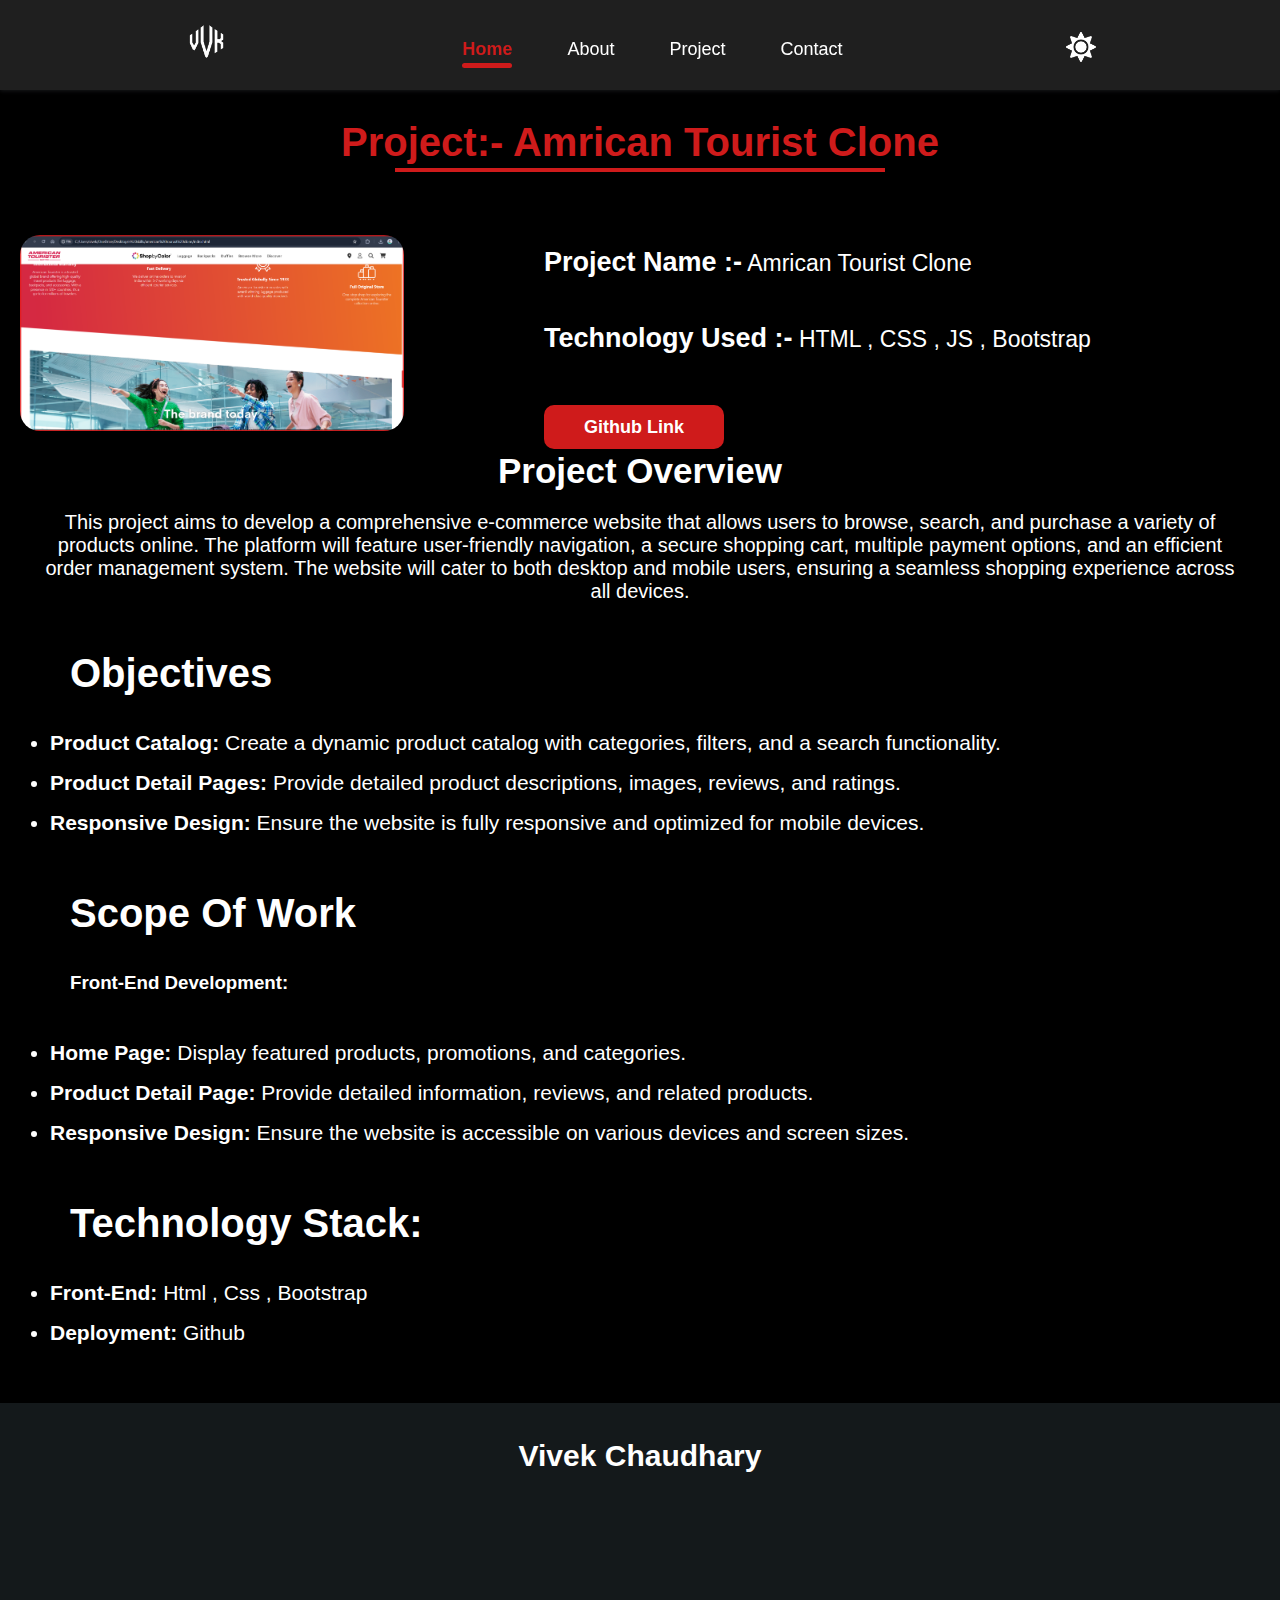
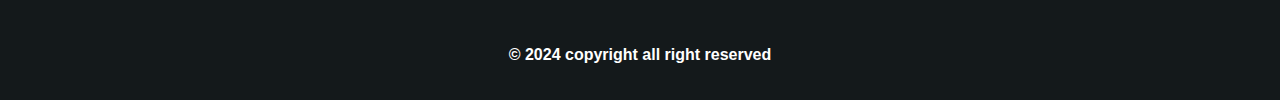
<file: pages/amrican-tourist.html>
<!DOCTYPE html>
<html lang="en">

<head>
    <meta charset="UTF-8">
    <meta name="viewport" content="width=device-width, initial-scale=1.0">
    <title>Amrican Tourist</title>
    <meta charset="UTF-8">
    <meta name="viewport" content="width=device-width, initial-scale=1.0">
    <title>vvk</title>
    <link rel="stylesheet" href="../Assets/css/style.css">
    <link rel="stylesheet" href="https://cdnjs.cloudflare.com/ajax/libs/font-awesome/6.5.1/css/all.min.css"
        integrity="sha512-DTOQO9RWCH3ppGqcWaEA1BIZOC6xxalwEsw9c2QQeAIftl+Vegovlnee1c9QX4TctnWMn13TZye+giMm8e2LwA=="
        crossorigin="anonymous" referrerpolicy="no-referrer" />
    <link rel="shortcut icon" href="./Assets/img/coding.png" type="image/x-icon">
    <link href="https://unpkg.com/boxicons@2.1.4/css/boxicons.min.css" rel="stylesheet">
    <link rel="stylesheet" href="../Assets/css/ecommerce.css">
</head>

<body>

    <nav>

        <div>
            <img src="../Assets/img/logo-removebg-preview.png" alt="" id="logo">
        </div>
        <ul class="mob-nav-bar">
            <li>
                <a href="../index.html" class="nav-link active">Home</a>
            </li>
            <li>
                <a href="../index.html" class="nav-link">About</a>
            </li>

            <li>
                <a href="../index.html" class="nav-link">Project</a>
            </li>

            <li>
                <a href="../index.html" class="nav-link">Contact</a>
            </li>
        </ul>

        <div style="display:flex; align-items: center; justify-content: center; gap:10px;">
            <div class="theme_btn">
                <!-- <p id="change_theme">Mode</p> -->
                <img src="../Assets/img/sun.png" alt="" id="icon">
            </div>
            <div class="animation start-home"></div>

            <!-- <input type="checkbox" id="vvk"> -->
            <label for="vvk" class="hamburger">
                <div></div>
                <div></div>
                <div></div>
            </label>
        </div>

    </nav>

    <section class="ecommerce">
        <div class="title">
            <h1>Project:- Amrican Tourist Clone</h1>
            <div></div>
        </div>


        <div class="frame">
            <img src="../Assets/img/project2.png" alt="">
            <div>
                <p><span>Project Name :-</span> Amrican Tourist Clone</p>
                <p><span>Technology Used :-</span> HTML , CSS , JS , Bootstrap</p>
                <div class="frame-button">
                    <a href="https://github.com/vvk0009/american-tourust-clone">Github Link</a>
                </div>
            </div>

        </div>

        <div class="description">
            <h1>Project Overview</h1>
            <p>This project aims to develop a comprehensive e-commerce website that allows users to browse, search, and
                purchase a variety of products online. The platform will feature user-friendly navigation, a secure
                shopping cart, multiple payment options, and an efficient order management system. The website will
                cater to both desktop and mobile users, ensuring a seamless shopping experience across all devices.</p>
        </div>

        <div class="objective">
            <h1>Objectives</h1>
            <li> <span>Product Catalog:</span>  Create a dynamic product catalog with categories, filters, and a search functionality.</li>
            <li> <span>Product Detail Pages:</span> Provide detailed product descriptions, images, reviews, and ratings. </li>
            <li> <span>Responsive Design:</span> Ensure the website is fully responsive and optimized for mobile devices.</li>
        </div>

        <div class="scope">
            <h1><span>Scope Of Work</span></h1>
            <h3><span>Front-End Development:</span></h3>
            <li><span>Home Page:</span> Display featured products, promotions, and categories.</li>
            <li><span>Product Detail Page:</span> Provide detailed information, reviews, and related products.</li>
            <li><span>Responsive Design:</span> Ensure the website is accessible on various devices and screen sizes.</li>
        </div>

        <div class="technology">
            <h1><span>Technology Stack:</span></h1>
            <li><span>Front-End:</span> Html , Css , Bootstrap</li>
            <li><span>Deployment:</span> Github</li>
        </div>

        <div class="screenshot">
            
        </div>
    </section>



    <footer>
        <h1>Vivek Chaudhary</h1>
        <span>
            <a href="https://www.linkedin.com/in/vivek-chaudhary-237136173/"><i
                    class="fa-brands fa-linkedin-in"></i></a>
            <a href="https://github.com/vvk0009"><i class="fa-brands fa-github"></i></a>
            <a href="https://www.instagram.com/vvk_0009/?igsh=YXhrcWQ0cTNjd3Vk"><i
                    class="fa-brands fa-instagram"></i></a>
        </span>

        <p>© 2024 copyright all right reserved</p>
    </footer>

    <script src="../Assets/js/script.js"></script>
</body>

</html>
</file>
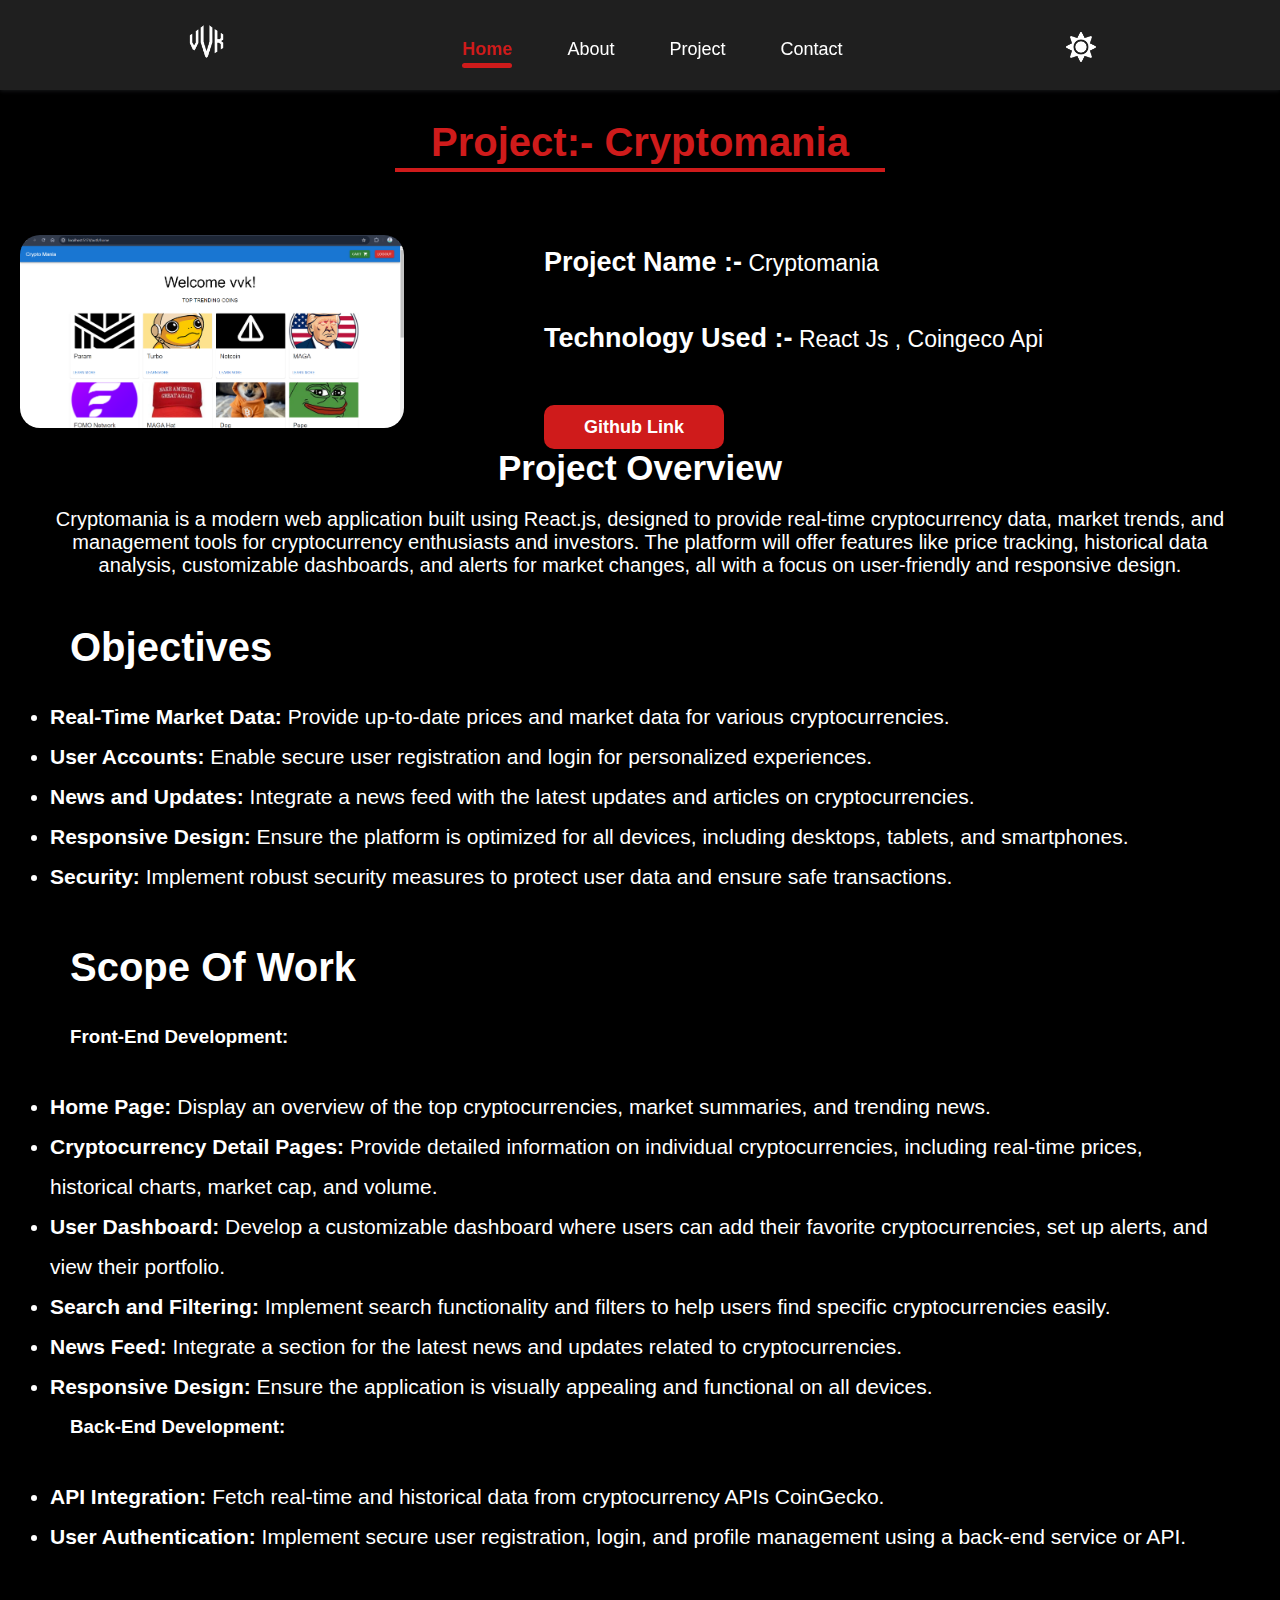
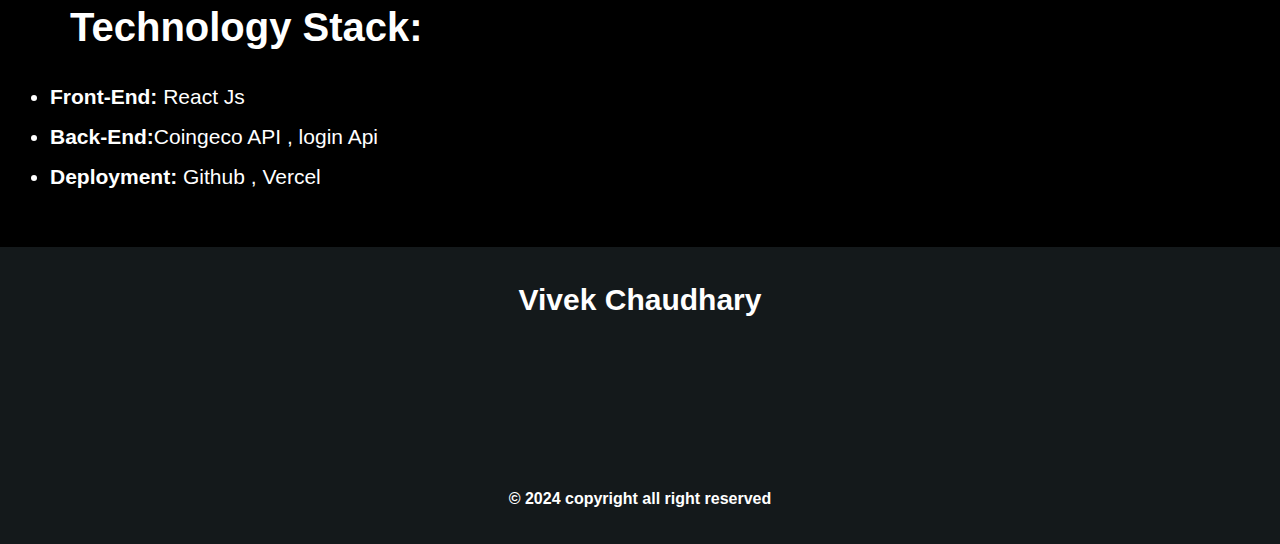
<file: pages/cryptomania.html>
<!DOCTYPE html>
<html lang="en">

<head>
    <meta charset="UTF-8">
    <meta name="viewport" content="width=device-width, initial-scale=1.0">
    <title>Ecommerce</title>
    <meta charset="UTF-8">
    <meta name="viewport" content="width=device-width, initial-scale=1.0">
    <title>vvk</title>
    <link rel="stylesheet" href="../Assets/css/style.css">
    <link rel="stylesheet" href="https://cdnjs.cloudflare.com/ajax/libs/font-awesome/6.5.1/css/all.min.css"
        integrity="sha512-DTOQO9RWCH3ppGqcWaEA1BIZOC6xxalwEsw9c2QQeAIftl+Vegovlnee1c9QX4TctnWMn13TZye+giMm8e2LwA=="
        crossorigin="anonymous" referrerpolicy="no-referrer" />
    <link rel="shortcut icon" href="./Assets/img/coding.png" type="image/x-icon">
    <link href="https://unpkg.com/boxicons@2.1.4/css/boxicons.min.css" rel="stylesheet">
    <link rel="stylesheet" href="../Assets/css/ecommerce.css">
</head>

<body>

    <nav>

        <div>
            <img src="../Assets/img/logo-removebg-preview.png" alt="" id="logo">
        </div>
        <ul class="mob-nav-bar">
            <li>
                <a href="../index.html" class="nav-link active">Home</a>
            </li>
            <li>
                <a href="../index.html" class="nav-link">About</a>
            </li>

            <li>
                <a href="../index.html" class="nav-link">Project</a>
            </li>

            <li>
                <a href="../index.html" class="nav-link">Contact</a>
            </li>
        </ul>

        <div style="display:flex; align-items: center; justify-content: center; gap:10px;">
            <div class="theme_btn">
                <!-- <p id="change_theme">Mode</p> -->
                <img src="../Assets/img/sun.png" alt="" id="icon">
            </div>
            <div class="animation start-home"></div>

            <!-- <input type="checkbox" id="vvk"> -->
            <label for="vvk" class="hamburger">
                <div></div>
                <div></div>
                <div></div>
            </label>
        </div>

    </nav>

    <section class="ecommerce">
        <div class="title">
            <h1>Project:- Cryptomania</h1>
            <div></div>
        </div>


        <div class="frame">
            <img src="../Assets/img/project4.png" alt="">
            <div>
                <p><span>Project Name :-</span> Cryptomania</p>
                <p><span>Technology Used :-</span> React Js , Coingeco Api</p>
                <div class="frame-button">
                    <a href="https://github.com/vvk0009/cryptomania">Github Link</a>
                </div>
            </div>

        </div>

        <div class="description">
            <h1>Project Overview</h1>
            <p>Cryptomania is a modern web application built using React.js, designed to provide real-time
                cryptocurrency data, market trends, and management tools for cryptocurrency enthusiasts and investors.
                The platform will offer features like price tracking, historical data analysis, customizable dashboards,
                and alerts for market changes, all with a focus on user-friendly and responsive design.</p>
        </div>

        <div class="objective">
            <h1>Objectives</h1>
            <li><span>Real-Time Market Data:</span> Provide up-to-date prices and market data for various
                cryptocurrencies.</li>
            <li><span>User Accounts:</span> Enable secure user registration and login for personalized experiences.</li>
            <li><span>News and Updates:</span> Integrate a news feed with the latest updates and articles on
                cryptocurrencies.</li>
            <li><span>Responsive Design:</span> Ensure the platform is optimized for all devices, including desktops,
                tablets, and smartphones.</li>
            <li><span>Security:</span> Implement robust security measures to protect user data and ensure safe
                transactions.</li>
        </div>

        <div class="scope">
            <h1>Scope Of Work</h1>
            <h3>Front-End Development:</h3>
            <li><span>Home Page:</span> Display an overview of the top cryptocurrencies, market summaries, and trending
                news.</li>
            <li><span>Cryptocurrency Detail Pages:</span> Provide detailed information on individual cryptocurrencies,
                including real-time prices, historical charts, market cap, and volume.</li>
            <li><span>User Dashboard:</span> Develop a customizable dashboard where users can add their favorite
                cryptocurrencies, set up alerts, and view their portfolio.</li>
            <li><span>Search and Filtering:</span> Implement search functionality and filters to help users find
                specific cryptocurrencies easily.</li>
            <li><span>News Feed:</span> Integrate a section for the latest news and updates related to cryptocurrencies.
            </li>
            <li><span>Responsive Design:</span> Ensure the application is visually appealing and functional on all
                devices.</li>
            <h3><span>Back-End Development:</span></h3>
            <li><span>API Integration:</span> Fetch real-time and historical data from cryptocurrency APIs CoinGecko.
            </li>
            <li><span>User Authentication:</span> Implement secure user registration, login, and profile management
                using a back-end service or API.</li>
        </div>

        <div class="technology">
            <h1>Technology Stack:</h1>
            <li><span>Front-End:</span> React Js</li>
            <li><span>Back-End:</span>Coingeco API , login Api </li>
            <li><span>Deployment:</span> Github , Vercel</li>
        </div>

        <div class="screenshot">

        </div>
    </section>



    <footer>
        <h1>Vivek Chaudhary</h1>
        <span>
            <a href="https://www.linkedin.com/in/vivek-chaudhary-237136173/"><i
                    class="fa-brands fa-linkedin-in"></i></a>
            <a href="https://github.com/vvk0009"><i class="fa-brands fa-github"></i></a>
            <a href="https://www.instagram.com/vvk_0009/?igsh=YXhrcWQ0cTNjd3Vk"><i
                    class="fa-brands fa-instagram"></i></a>
        </span>

        <p>© 2024 copyright all right reserved</p>
    </footer>

    <script src="../Assets/js/script.js"></script>
</body>

</html>
</file>
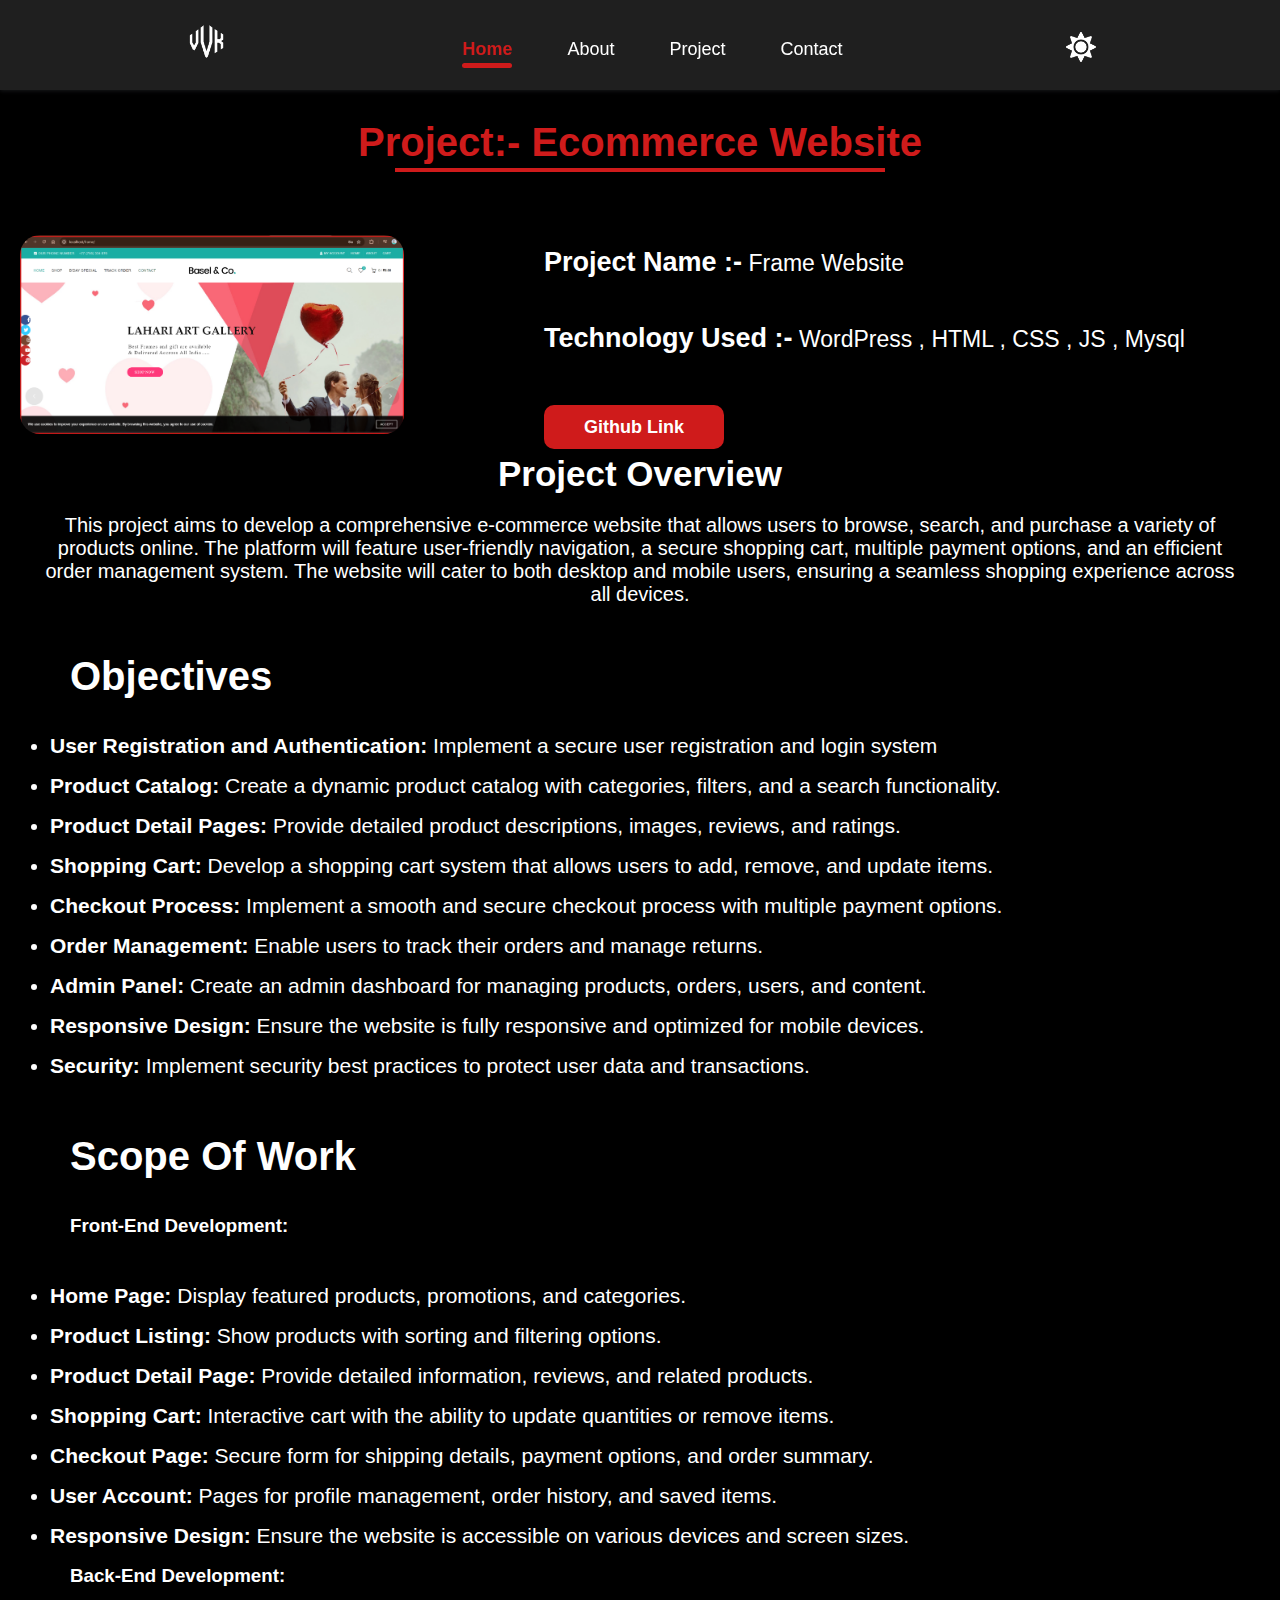
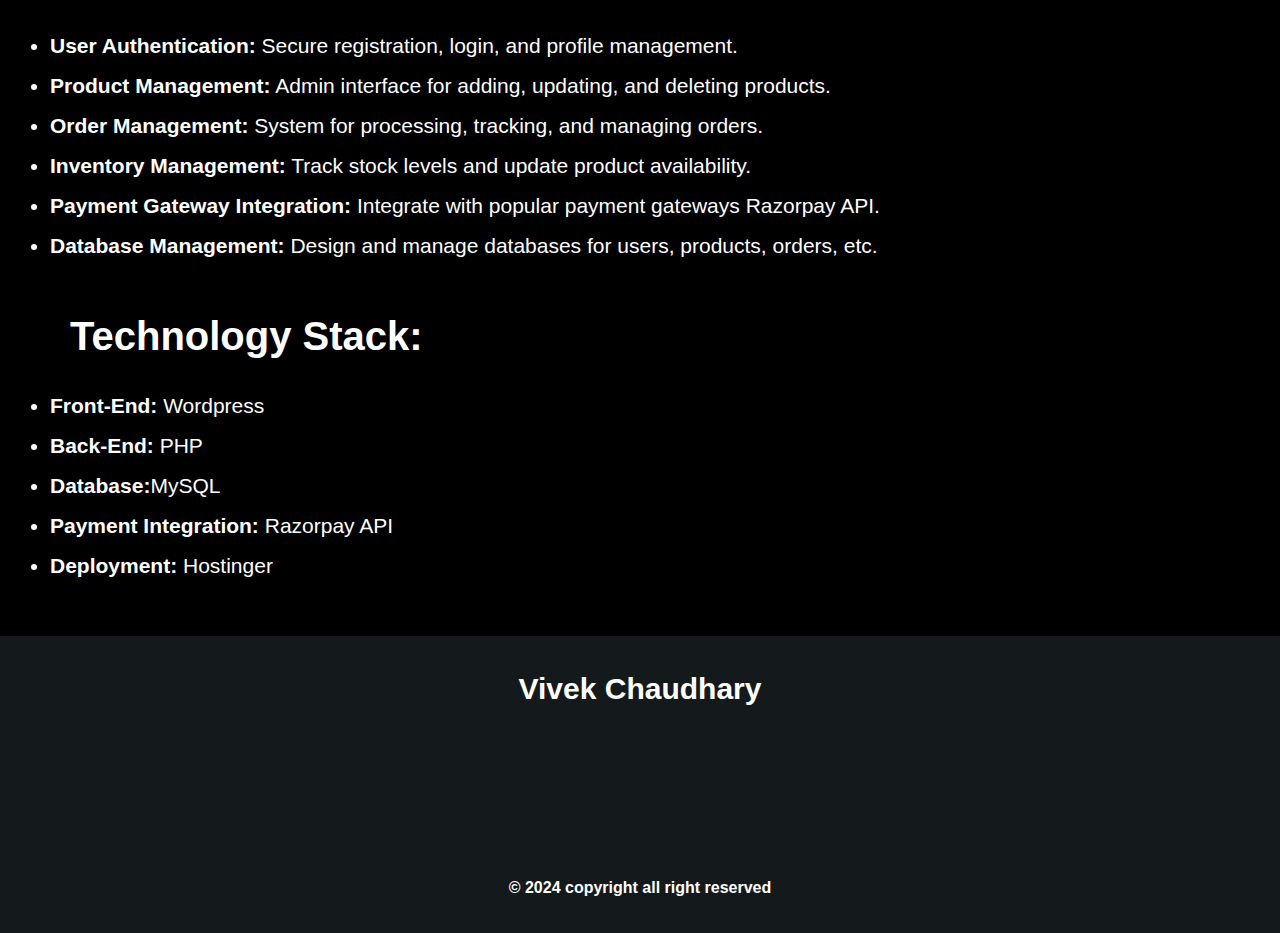
<file: pages/ecommerce-website.html>
<!DOCTYPE html>
<html lang="en">

<head>
    <meta charset="UTF-8">
    <meta name="viewport" content="width=device-width, initial-scale=1.0">
    <title>Ecommerce</title>
    <meta charset="UTF-8">
    <meta name="viewport" content="width=device-width, initial-scale=1.0">
    <title>vvk</title>
    <link rel="stylesheet" href="../Assets/css/style.css">
    <link rel="stylesheet" href="https://cdnjs.cloudflare.com/ajax/libs/font-awesome/6.5.1/css/all.min.css"
        integrity="sha512-DTOQO9RWCH3ppGqcWaEA1BIZOC6xxalwEsw9c2QQeAIftl+Vegovlnee1c9QX4TctnWMn13TZye+giMm8e2LwA=="
        crossorigin="anonymous" referrerpolicy="no-referrer" />
    <link rel="shortcut icon" href="./Assets/img/coding.png" type="image/x-icon">
    <link href="https://unpkg.com/boxicons@2.1.4/css/boxicons.min.css" rel="stylesheet">
    <link rel="stylesheet" href="../Assets/css/ecommerce.css">
</head>

<body>

    <nav>

        <div>
            <img src="../Assets/img/logo-removebg-preview.png" alt="" id="logo">
        </div>
        <ul class="mob-nav-bar">
            <li>
                <a href="../index.html" class="nav-link active">Home</a>
            </li>
            <li>
                <a href="../index.html" class="nav-link">About</a>
            </li>

            <li>
                <a href="../index.html" class="nav-link">Project</a>
            </li>

            <li>
                <a href="../index.html" class="nav-link">Contact</a>
            </li>
        </ul>

        <div style="display:flex; align-items: center; justify-content: center; gap:10px;">
            <div class="theme_btn">
                <!-- <p id="change_theme">Mode</p> -->
                <img src="../Assets/img/sun.png" alt="" id="icon">
            </div>
            <div class="animation start-home"></div>

            <!-- <input type="checkbox" id="vvk"> -->
            <label for="vvk" class="hamburger">
                <div></div>
                <div></div>
                <div></div>
            </label>
        </div>

    </nav>

    <section class="ecommerce">
        <div class="title">
            <h1>Project:- Ecommerce Website</h1>
            <div></div>
        </div>


        <div class="frame">
            <img src="../Assets/img/project1.png" alt="">
            <div>
                <p><span>Project Name :-</span> Frame Website</p>
                <p><span>Technology Used :-</span> WordPress , HTML , CSS , JS , Mysql</p>
                <div class="frame-button">
                    <a href="https://github.com/vvk0009/frame">Github Link</a>
                </div>
            </div>

        </div>

        <div class="description">
            <h1>Project Overview</h1>
            <p>This project aims to develop a comprehensive e-commerce website that allows users to browse, search, and
                purchase a variety of products online. The platform will feature user-friendly navigation, a secure
                shopping cart, multiple payment options, and an efficient order management system. The website will
                cater to both desktop and mobile users, ensuring a seamless shopping experience across all devices.</p>
        </div>

        <div class="objective">
            <h1>Objectives</h1>
            <li> <span>User Registration and Authentication:</span> Implement a secure user registration and login system</li>
            <li> <span>Product Catalog:</span> Create a dynamic product catalog with categories, filters, and a search functionality.</li>
            <li> <span>Product Detail Pages:</span> Provide detailed product descriptions, images, reviews, and ratings. </li>
            <li> <span>Shopping Cart:</span> Develop a shopping cart system that allows users to add, remove, and update items.</li>
            <li> <span>Checkout Process:</span> Implement a smooth and secure checkout process with multiple payment options.</li>
            <li> <span>Order Management:</span> Enable users to track their orders and manage returns.</li>
            <li> <span>Admin Panel:</span> Create an admin dashboard for managing products, orders, users, and content.</li>
            <li> <span>Responsive Design:</span> Ensure the website is fully responsive and optimized for mobile devices.</li>
            <li> <span>Security:</span> Implement security best practices to protect user data and transactions.</li>
        </div>

        <div class="scope">
            <h1>Scope Of Work</h1>
            <h3>Front-End Development:</h3>
            <li><span>Home Page:</span> Display featured products, promotions, and categories.</li>
            <li><span>Product Listing:</span> Show products with sorting and filtering options.</li>
            <li><span>Product Detail Page:</span> Provide detailed information, reviews, and related products.</li>
            <li><span>Shopping Cart:</span> Interactive cart with the ability to update quantities or remove items.</li>
            <li><span>Checkout Page:</span> Secure form for shipping details, payment options, and order summary.</li>
            <li><span>User Account:</span> Pages for profile management, order history, and saved items.</li>
            <li><span>Responsive Design:</span> Ensure the website is accessible on various devices and screen sizes.</li>
            <h3><span>Back-End Development:</span></h3>
            <li><span>User Authentication:</span> Secure registration, login, and profile management.</li>
            <li><span>Product Management:</span> Admin interface for adding, updating, and deleting products.</li>
            <li><span>Order Management:</span> System for processing, tracking, and managing orders.</li>
            <li><span>Inventory Management:</span> Track stock levels and update product availability.</li>
            <li><span>Payment Gateway Integration:</span> Integrate with popular payment gateways Razorpay API.</li>
            <li><span>Database Management:</span> Design and manage databases for users, products, orders, etc.</li>
        </div>

        <div class="technology">
            <h1>Technology Stack:</h1>
            <li><span>Front-End:</span> Wordpress</li>
            <li><span>Back-End:</span> PHP</li>
            <li><span>Database:</span>MySQL</li>
            <li><span>Payment Integration:</span> Razorpay API</li>
            <li><span>Deployment:</span> Hostinger</li>
        </div>

        <div class="screenshot">
            
        </div>
    </section>



    <footer>
        <h1>Vivek Chaudhary</h1>
        <span>
            <a href="https://www.linkedin.com/in/vivek-chaudhary-237136173/"><i
                    class="fa-brands fa-linkedin-in"></i></a>
            <a href="https://github.com/vvk0009"><i class="fa-brands fa-github"></i></a>
            <a href="https://www.instagram.com/vvk_0009/?igsh=YXhrcWQ0cTNjd3Vk"><i
                    class="fa-brands fa-instagram"></i></a>
        </span>

        <p>© 2024 copyright all right reserved</p>
    </footer>

    <script src="../Assets/js/script.js"></script>
</body>

</html>
</file>
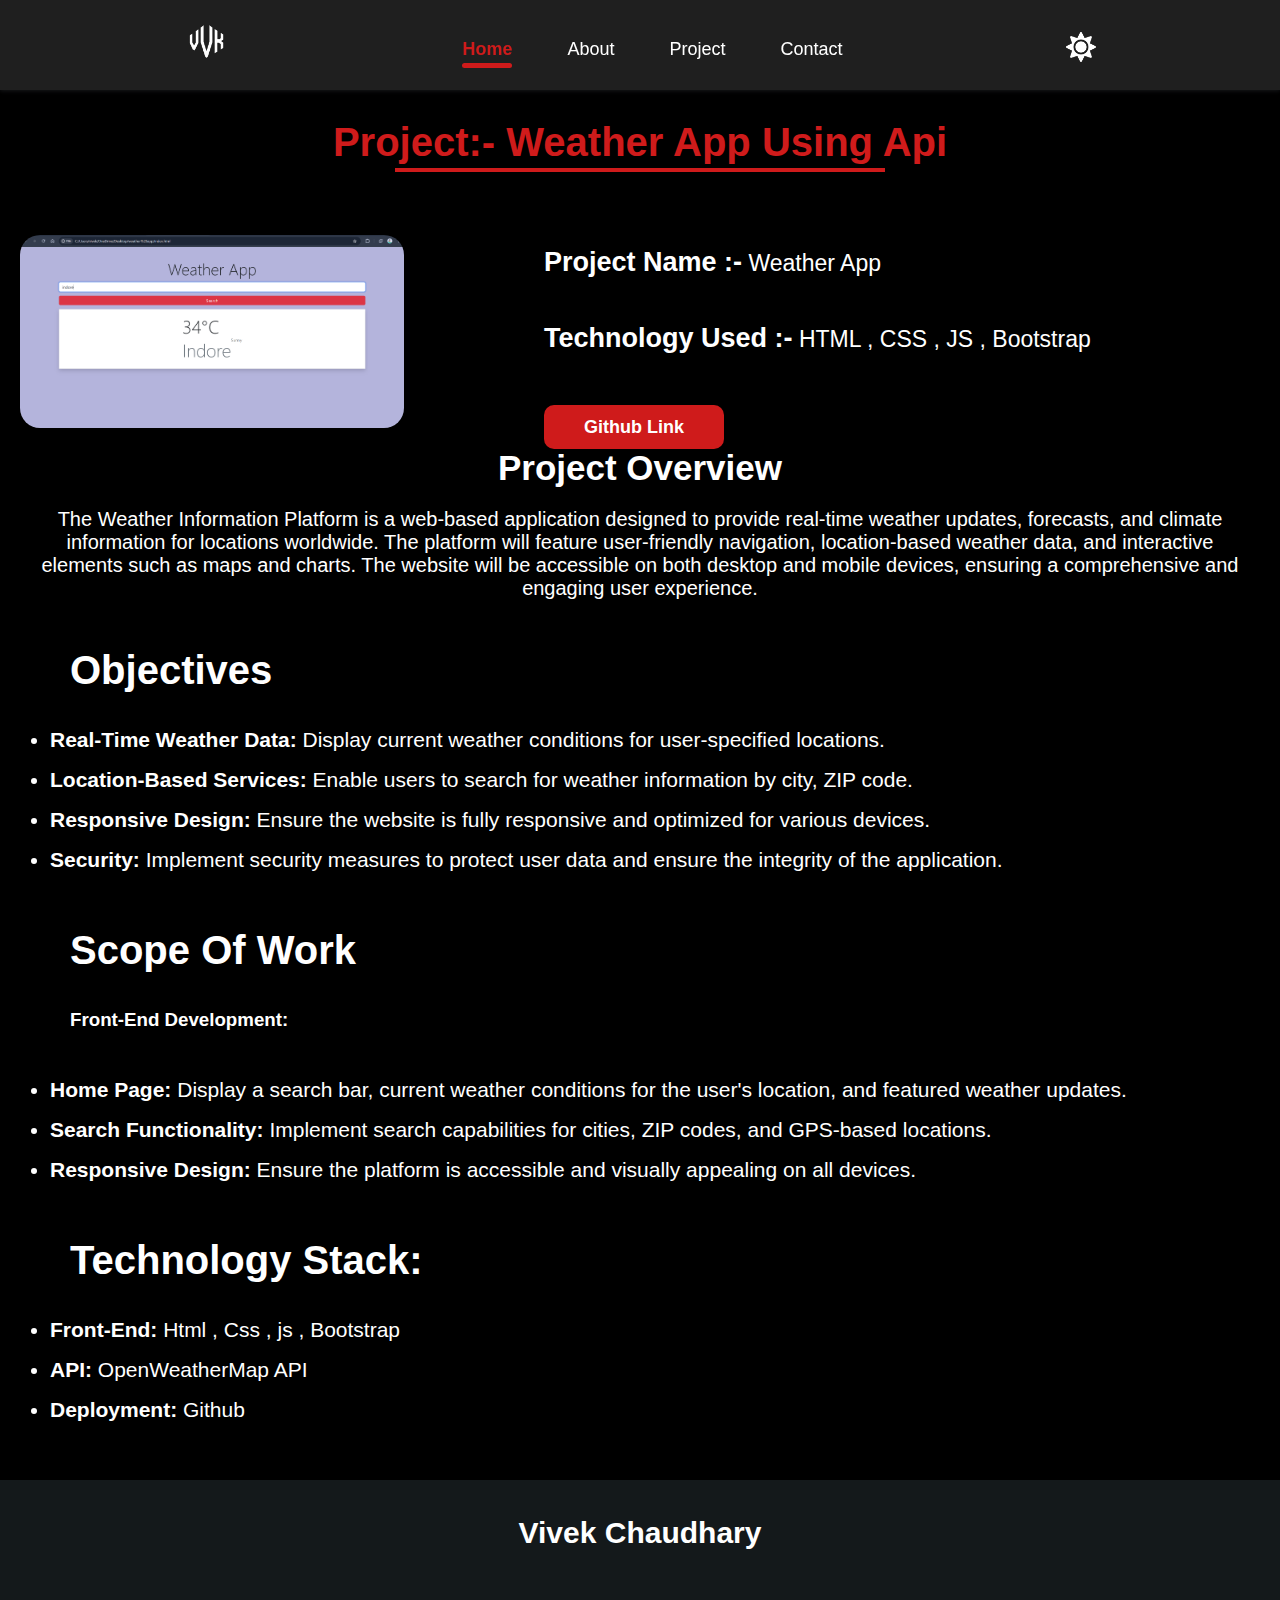
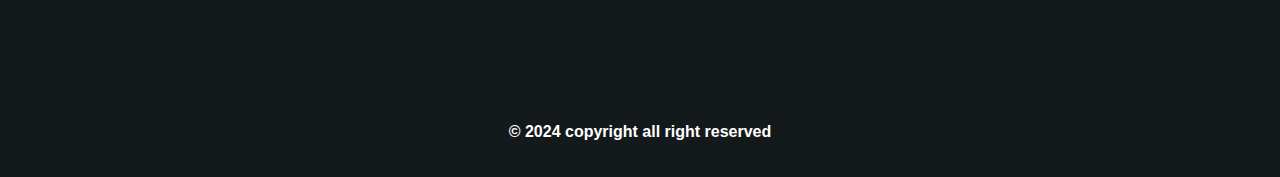
<file: pages/weather.html>
<!DOCTYPE html>
<html lang="en">

<head>
    <meta charset="UTF-8">
    <meta name="viewport" content="width=device-width, initial-scale=1.0">
    <title>Amrican Tourist</title>
    <meta charset="UTF-8">
    <meta name="viewport" content="width=device-width, initial-scale=1.0">
    <title>vvk</title>
    <link rel="stylesheet" href="../Assets/css/style.css">
    <link rel="stylesheet" href="https://cdnjs.cloudflare.com/ajax/libs/font-awesome/6.5.1/css/all.min.css"
        integrity="sha512-DTOQO9RWCH3ppGqcWaEA1BIZOC6xxalwEsw9c2QQeAIftl+Vegovlnee1c9QX4TctnWMn13TZye+giMm8e2LwA=="
        crossorigin="anonymous" referrerpolicy="no-referrer" />
    <link rel="shortcut icon" href="./Assets/img/coding.png" type="image/x-icon">
    <link href="https://unpkg.com/boxicons@2.1.4/css/boxicons.min.css" rel="stylesheet">
    <link rel="stylesheet" href="../Assets/css/ecommerce.css">
</head>

<body>

    <nav>

        <div>
            <img src="../Assets/img/logo-removebg-preview.png" alt="" id="logo">
        </div>
        <ul class="mob-nav-bar">
            <li>
                <a href="../index.html" class="nav-link active">Home</a>
            </li>
            <li>
                <a href="../index.html" class="nav-link">About</a>
            </li>

            <li>
                <a href="../index.html" class="nav-link">Project</a>
            </li>

            <li>
                <a href="../index.html" class="nav-link">Contact</a>
            </li>
        </ul>

        <div style="display:flex; align-items: center; justify-content: center; gap:10px;">
            <div class="theme_btn">
                <!-- <p id="change_theme">Mode</p> -->
                <img src="../Assets/img/sun.png" alt="" id="icon">
            </div>
            <div class="animation start-home"></div>

            <!-- <input type="checkbox" id="vvk"> -->
            <label for="vvk" class="hamburger">
                <div></div>
                <div></div>
                <div></div>
            </label>
        </div>

    </nav>

    <section class="ecommerce">
        <div class="title">
            <h1>Project:- Weather App Using Api</h1>
            <div></div>
        </div>


        <div class="frame">
            <img src="../Assets/img/project3.png" alt="">
            <div>
                <p><span>Project Name :-</span> Weather App</p>
                <p><span>Technology Used :-</span> HTML , CSS , JS , Bootstrap</p>
                <div class="frame-button">
                    <a href="https://github.com/vvk0009/weather-app">Github Link</a>
                </div>
            </div>

        </div>

        <div class="description">
            <h1>Project Overview</h1>
            <p>The Weather Information Platform is a web-based application designed to provide real-time weather updates, forecasts, and climate information for locations worldwide. The platform will feature user-friendly navigation, location-based weather data, and interactive elements such as maps and charts. The website will be accessible on both desktop and mobile devices, ensuring a comprehensive and engaging user experience.</p>
        </div>

        <div class="objective">
            <h1>Objectives</h1>
            <li><span>Real-Time Weather Data:</span> Display current weather conditions for user-specified locations.</li>
            <li><span>Location-Based Services:</span> Enable users to search for weather information by city, ZIP code.</li>
            <li><span>Responsive Design:</span> Ensure the website is fully responsive and optimized for various devices.</li>
            <li><span>Security:</span> Implement security measures to protect user data and ensure the integrity of the application.</li>
        </div>

        <div class="scope">
            <h1><span>Scope Of Work</span></h1>
            <h3><span>Front-End Development:</span></h3>
            <li><span>Home Page:</span> Display a search bar, current weather conditions for the user's location, and featured weather updates.</li>
            <li><span>Search Functionality:</span> Implement search capabilities for cities, ZIP codes, and GPS-based locations.</li>
            <li><span>Responsive Design:</span> Ensure the platform is accessible and visually appealing on all devices.</li>
        </div>

        <div class="technology">
            <h1><span>Technology Stack:</span></h1>
            <li><span>Front-End:</span> Html , Css , js , Bootstrap</li>
            <li><span>API:</span> OpenWeatherMap API</li>
            <li><span>Deployment:</span> Github</li>
        </div>

        <div class="screenshot">
            
        </div>
    </section>



    <footer>
        <h1>Vivek Chaudhary</h1>
        <span>
            <a href="https://www.linkedin.com/in/vivek-chaudhary-237136173/"><i
                    class="fa-brands fa-linkedin-in"></i></a>
            <a href="https://github.com/vvk0009"><i class="fa-brands fa-github"></i></a>
            <a href="https://www.instagram.com/vvk_0009/?igsh=YXhrcWQ0cTNjd3Vk"><i
                    class="fa-brands fa-instagram"></i></a>
        </span>

        <p>© 2024 copyright all right reserved</p>
    </footer>

    <script src="../Assets/js/script.js"></script>
</body>

</html>
</file>
<file: Assets/css/style.css>
* {
  margin: 0%;
  padding: 0%;
  box-sizing: border-box;
  font-family: "Poppins", sans-serif;
  -webkit-tap-highlight-color: transparent;
}
body {
  background-color: black;
  color: white;
}
html {
  scroll-behavior: smooth;
}

nav {
  height: 10vh;
  width: 100%;
  background-color: rgb(31, 31, 31);
  display: flex;
  align-items: center;
  justify-content: space-evenly;
  gap: 50px;
  font-size: 30px;
  box-shadow: 0 1px 4px rgba(146, 161, 176, 0.15);
  position: fixed;
  top: 0;
  z-index: 1;
}
.hamburger {
  cursor: pointer;
  display: none;
}
.hamburger div {
  width: 30px;
  height: 3px;
  margin: 5px 10px;
  background: white;
  transition: 0.3s ease;
}

nav ul {
  display: flex;
  gap: 55px;
}
nav ul li {
  list-style: none;
}
nav img {
  width: 65px;
}
nav a {
  text-decoration: none;
  color: white;
  font-size: 18px;
  font-weight: 4000;
}
nav p {
  font-size: 18px;
}

.nav-link.active {
  color: rgb(207, 27, 27);
  font-weight: bold;
  position: relative;
}
.nav-link.active::after {
  content: "";
  position: absolute;
  left: 0;
  bottom: -9px;
  width: 100%;
  height: 2px;
  background-color: rgb(207, 27, 27);
  height: 5px;
  border-radius: 10px;
}

#change_theme {
  cursor: pointer;
}
.container {
  height: 100vh;
  width: 100%;
  display: flex;
  justify-content: space-around;
  margin-top: 10vh;
}
.container .img-section img {
  width: 470px;
  padding-top: 10px;
}
.container .text-area h1 {
  font-size: 50px;
  padding-top: 120px;
  line-height: 80px;
}
.container .text-area {
  display: flex;
  flex-direction: column;
  gap: 150px;
  padding-left: 100px;
}
.container .text-area i {
  font-size: 25px;
  padding-right: 18px;
  color: white;
}
.container .text-area button {
  height: 7vh;
  width: 160px;
  background-color: rgb(207, 27, 27);
  border: none;
  border-radius: 10px;
  margin-top: 19px;
  cursor: pointer;
}
.container .text-area button a {
  color: white;
  text-decoration: none;
  font-weight: 600;
  font-size: 20px;
}
.heading {
  display: flex;
  align-items: center;
  justify-content: center;
  color: rgb(207, 27, 27);
  position: relative;
  margin-top: 150px;
  width: 100%;
}
.heading h1 {
  font-weight: 700;
  font-size: 40px;
}
.heading div {
  background-color: rgb(207, 27, 27);
  height: 0.26rem;
  width: 100px;
  position: absolute;
  top: 48px;
}
.about .img_section img {
  width: 300px;
  height: 500px;
  border-radius: 20px;
}
.about {
  height: 90vh;
  width: 100%;
  display: flex;
  align-items: center;
  justify-content: center;
  gap: 120px;
}
.about .text_area h2 {
  margin-bottom: 20px;
  font-size: 33px;
}
.about .text_area p {
  font-size: 15px;
  line-height: 25px;
}
.intro {
  display: none;
}
.skills {
  display: grid;
  grid-template-columns: repeat(2, 1fr);
  grid-template-rows: repeat(3, 1fr);
  grid-column-gap: 60px;
  text-align: center;
  padding-top: 120px;
  height: 40vh;
  padding: 120px 300px 0px 300px;
  width: 100%;
}

.skills .div1 {
  grid-area: 1 / 1 / 2 / 2;
  position: relative;
}
.skills .div2 {
  grid-area: 1 / 2 / 2 / 3;
  position: relative;
}
.skills .div3 {
  grid-area: 2 / 1 / 3 / 2;
  position: relative;
}
.skills .div4 {
  grid-area: 2 / 2 / 3 / 3;
  position: relative;
}
.skills .div5 {
  grid-area: 3 / 1 / 4 / 2;
  position: relative;
}
.skills .div6 {
  grid-area: 3 / 2 / 4 / 3;
  position: relative;
}

.skills .div1 div {
  background-color: rgb(207, 27, 27);
  height: 0.3rem;
  width: 103%;
  position: absolute;
  top: 35px;
  border-radius: 10px;
}

.skills .div2 div {
  background-color: rgb(207, 27, 27);
  height: 0.3rem;
  width: 103%;
  position: absolute;
  top: 35px;
  border-radius: 10px;
}

.skills .div3 div {
  background-color: rgb(207, 27, 27);
  height: 0.3rem;
  width: 103%;
  position: absolute;
  top: 35px;
  border-radius: 10px;
}

.skills .div4 div {
  background-color: rgb(207, 27, 27);
  height: 0.3rem;
  width: 103%;
  position: absolute;
  top: 35px;
  border-radius: 10px;
}

.skills .div5 div {
  background-color: rgb(207, 27, 27);
  height: 0.3rem;
  width: 103%;
  position: absolute;
  top: 35px;
  border-radius: 10px;
}

.skills .div6 div {
  background-color: rgb(207, 27, 27);
  height: 0.3rem;
  width: 103%;
  position: absolute;
  top: 35px;
  border-radius: 10px;
}

.project-button {
  text-align: center;
  margin-top: 30px;
}
.project-button a {
  background-color: rgb(207, 27, 27);
  color: white;
  text-decoration: none;
  padding: 0.75rem 2.5rem;
  font-weight: 800;
  font-size: 18px;
  border-radius: 10px;
  margin-right: 20px;
}

.button {
  text-align: center;
  margin-top: 100px;
}
.button a {
  background-color: rgb(207, 27, 27);
  color: white;
  text-decoration: none;
  padding: 0.75rem 2.5rem;
  font-weight: 800;
  font-size: 18px;
  border-radius: 10px;
}
.form {
  height: 100vh;
  width: 100%;
  display: flex;
  align-items: center;
  justify-content: center;
  flex-direction: column;
  gap: 30px;
}
.form input {
  height: 50px;
  border-radius: 10px;
  width: 300px;
  padding-left: 20px;
}
.form input::placeholder {
  font-weight: 600;
  font-size: 15px;
}
.form .subject {
  height: 300px;
}
.form button {
  height: 45px;
  width: 120px;
  background-color: rgb(207, 27, 27);
  color: white;
  font-weight: 600;
  font-size: 18px;
  border: none;
  border-radius: 10px;
}
footer {
  height: 33vh;
  width: 100%;
  background-color: #14191b;
  display: flex;
  flex-direction: column;
  align-items: center;
  justify-content: space-around;
  color: white;
}
footer span {
  font-size: 25px;
}
footer span i {
  margin-right: 20px;
  color: white;
}
footer h1 {
  font-size: 30px;
}
footer p {
  font-weight: 600;
}
#icon {
  cursor: pointer;
  width: 30px;
  margin-top: 10px;
}

a {
  -webkit-tap-highlight-color: transparent;
}

::-webkit-scrollbar {
  width: 5px;
}

::-webkit-scrollbar-track {
  background: rgb(20, 25, 27);
}
::-webkit-scrollbar-thumb {
  background: rgb(207, 27, 27);
  border-radius: 10px;
}
::-webkit-scrollbar-thumb:hover {
  background: rgb(171, 71, 71);
}
nav .fa-bars {
  display: none;
}
.mobile_project {
  display: none;
}
.test .project-img{
  width: 45%;
  border-radius: 10px;
  border: 3px solid red;
}
.test {
  text-align: center;
  margin-top: 50px;
}
.test p{
  font-size: 18px;
  font-weight: 600;
  margin-top: 20px;
}
.project{
  display: flex;
  justify-content: space-between;
}
.more{
  display: flex;
  justify-content: center;
  margin-top: 50px;
  gap: 10px;

}

@media (max-width: 1004px) {
  .skills {
    padding: 120px 100px 0px 100px;
  }
}

@media (max-width: 768px) {
  .button {
    margin-top: 50px;
  }
  .more{
    flex-direction: column;
  }
  .project {
    flex-direction: column;
  }
  .hamburger {
    display: block;
  }
  
  .ham div:nth-child(1) {
    transform: translateY(4px) rotate(-45deg);
    width: 30px;
  height: 3px;
  margin: 5px 10px;
  background: white;
  transition: all 0.3s ease;
  }
  .ham div:nth-child(3) {
    transform: translateY(-4px) rotate(45deg);
    width: 30px;
  height: 3px;
  margin: 5px 10px;
  background: white;
  transition: all 0.3s ease;
  }
  .ham div:nth-child(2 ) {
    display: none;
  }

  .animation {
    display: none;
  }
  nav {
    justify-content: space-between;
    height: 8vh;
    width: 100%;
  }
  .mob-nav-bar{
    position: fixed;
    top: 8vh;
    height: 100vh;
    /* background-color: rgb(31, 31, 31); */
    width: 100%;
    text-align: center;
    padding-top: 50px;
    transition: all 0.3s ease;
    opacity: 0;
    backdrop-filter: blur(30px);
    display: none;
    
  }
  nav ul li{
    margin-top: 20px;
  }


  nav ul li a {
    font-size: 25px;
    font-weight: 700;
  }
  nav ul.active{
    opacity: 1;
  }
  .container {
    flex-direction: column;
    margin-left: -80px;
    margin-top: -70px;
  }
  .container .text-area h1 {
    font-size: 30px;
    line-height: 45px;
  }
  .container .social {
    display: flex;
    flex-direction: column;
    gap: 30px;
  }

  .container .img-section {
    position: absolute;
    left: 30%;
    top: 40px;
  }

  .container .img-section img {
    width: 100%;
  }

  .about {
    flex-direction: column;
  }
  .about .img_section img {
    width: 200px;
    height: 300px;
  }

  .about .text_area {
    margin-top: -70px;
    text-align: center;
  }

  .skills {
    grid-template-columns: 1fr;
    grid-template-rows: repeat(6, 1fr);
    text-align: center;
    padding-top: 120px;
    height: 40vh;
    padding: 0px 30px;
    margin-top: 20px;
  }

  .skills .div1 {
    grid-area: 1 / 1 / 2 / 2;
  }
  .skills .div2 {
    grid-area: 2 / 1 / 3 / 2;
  }
  .skills .div3 {
    grid-area: 3 / 1 / 4 / 2;
  }
  .skills .div4 {
    grid-area: 4 / 1 / 5 / 2;
  }
  .skills .div5 {
    grid-area: 5 / 1 / 6 / 2;
  }
  .skills .div6 {
    grid-area: 6 / 1 / 7 / 2;
  }

  .intro {
    display: block;
  }
  .intro_1 {
    display: none;
  }
}
@media (max-width: 562px) {
  .project-button{
    display: flex;
    flex-direction: column;
    gap: 20px;
    align-items: center;
  }
  .container .img-section {
    top: 335px;
  }
}
</file>
<file: Assets/css/ecommerce.css>
.title {
    display: flex;
    align-items: center;
    justify-content: center;
    color: rgb(207, 27, 27);
    position: relative;
    margin-top: 120px;
    width: 100%;
}

.title h1 {
    font-weight: 700;
    font-size: 40px;
}
.title div {
    background-color: rgb(207, 27, 27);
    height: 0.26rem;
    width: 490px;
    position: absolute;
    top: 48px;
}
.ecommerce .frame img{
    width: 30%;
    border-radius: 20px;
    margin: 20px;
}
.ecommerce .frame{
    margin-top: 50px;
    display: flex;
    width: 100%;
    gap: 120px;
}
.ecommerce .frame p{
    font-size: 23px;
    line-height: 55px;
    margin-top: 20px;
}
.ecommerce .frame span{
    font-size: 27px;
    font-weight: bolder;
}
.frame-button {
    margin-top: 50px;
}
.frame-button a {
    background-color: rgb(207, 27, 27);
    color: white;
    text-decoration: none;
    padding: 0.75rem 2.5rem;
    font-weight: 800;
    font-size: 18px;
    border-radius: 10px;
}
.description{
    text-align: center;
    margin: 0px 20px;
}
.description h1{
    font-size: 35px;
    font-weight: bold;
}
.description p{
    font-size: 20px;
    margin: 20px;
}
.objective{
    margin: 50px;
    line-height: 40px;
}
.objective h1{
    font-size: 40px;
    font-weight: bold;
    margin-left: 20px;
    margin-bottom: 30px;
}
.objective li{
    font-size: 21px;
}
.scope{
    margin: 50px;
    line-height: 40px;
}
.scope h1{
    font-size: 40px;
    font-weight: bold;
    margin-left: 20px;
    margin-bottom: 30px;
}
.scope h3{
    font-weight: bold;
    margin-left: 20px;
    margin-bottom: 30px;
}
.scope li{
    font-size: 21px;
}

.technology h1{
    font-size: 40px;
    font-weight: bold;
    margin-left: 20px;
    margin-bottom: 30px;
}
.technology li{
    font-size: 21px;
}
.technology{
    margin: 50px;
    line-height: 40px;
}
.objective span{
    font-weight: bolder;
}
.technology span{
    font-weight: bolder;
}
.scope span{
    font-weight: bolder;
}



@media (max-width: 768px){
    .ecommerce .frame{
        flex-direction: column;
        align-items: center; 
        gap: 0px;  
    }
    .ecommerce .frame img{
        width: 90%;
    }
    .ecommerce .frame div{
        text-align: center;
        margin-bottom: 50px;
    }
    .ecommerce .frame p{
        font-size: 18px;
        line-height: 10px;
    }
    .ecommerce .title h1{
        font-size: 20px;
    }
    .title div {
         width: 190px;
    }
    .ecommerce .frame p{
        font-size: 23px;
        line-height: 55px;
        margin-top: 20px;
    }
}
</file>
